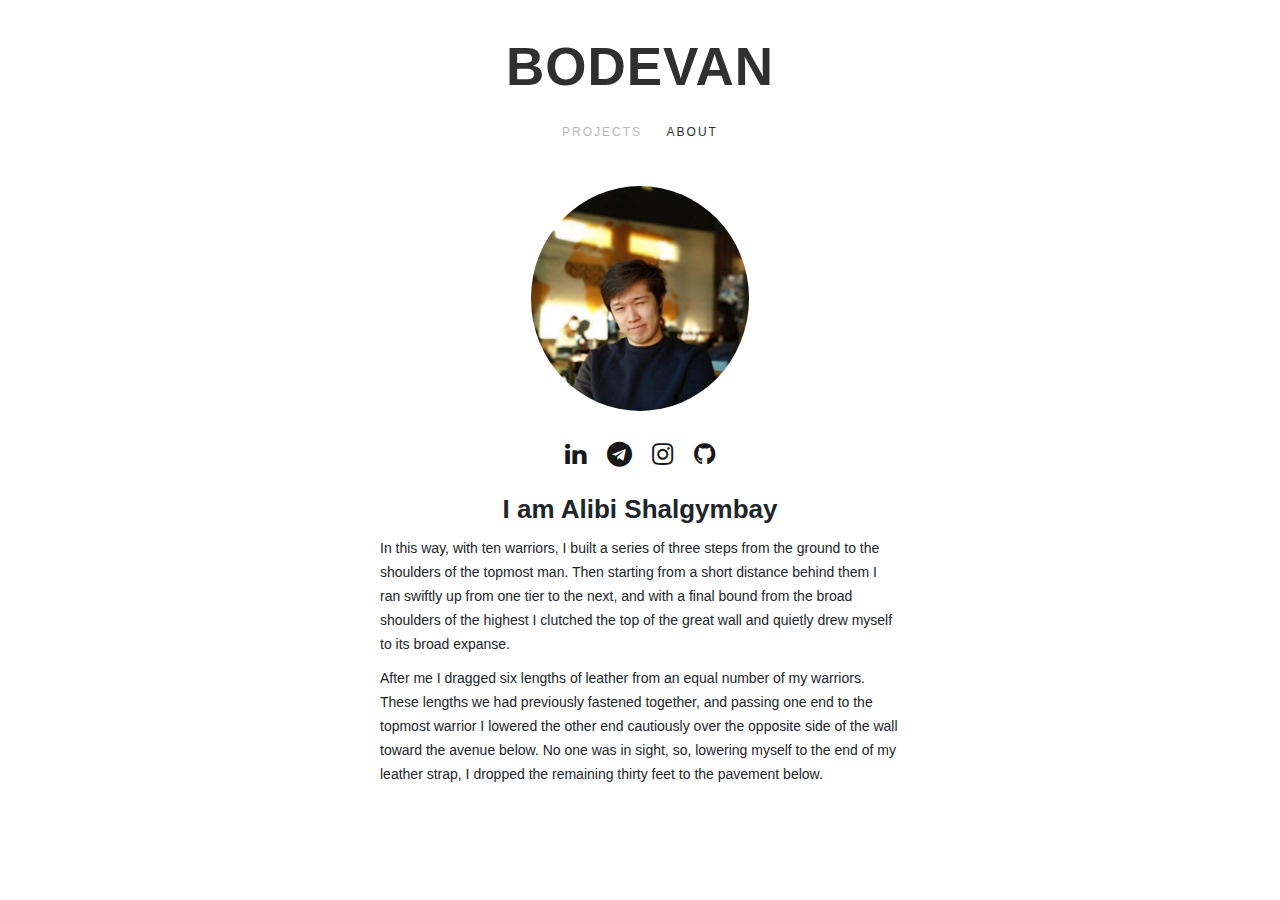
<file: about.html>
<!doctype html>
<html lang="en">
  <head>
    <!-- Required meta tags -->
    <meta charset="utf-8">
    <meta name="viewport" content="width=device-width, initial-scale=1, shrink-to-fit=no">

    <!-- Bootstrap CSS -->
    <link rel="stylesheet" href="https://stackpath.bootstrapcdn.com/bootstrap/4.4.1/css/bootstrap.min.css" integrity="sha384-Vkoo8x4CGsO3+Hhxv8T/Q5PaXtkKtu6ug5TOeNV6gBiFeWPGFN9MuhOf23Q9Ifjh" crossorigin="anonymous">
    <link rel="stylesheet" href="https://cdnjs.cloudflare.com/ajax/libs/font-awesome/4.7.0/css/font-awesome.min.css">
    <!-- <link href="//netdna.bootstrapcdn.com/font-awesome/3.2.1/css/font-awesome.css" rel="stylesheet"> -->
    <link rel="stylesheet" href="style.css">

    <title>BODEVAN | About me</title>
  </head>
  <body>
    <div class="header">
      <div class="container">
        <a href="index.html"><h1 class="home-link-text">BODEVAN</h1></a>
        <div class="nav-bar">
          <a href="index.html" class="nav-link">projects</a>
          <a href="about.html" class="nav-link curr">about</a>
        </div>
      </div>
    </div>

    <div class="main">
      <div class="container about-content">
          <img src="images/i.jpg" alt="" class="about-photo">
          <div class="socials text-center">
            <a href="https://www.linkedin.com/in/bodevone/" target="_blank" class="social">
                <span class="fa fa-linkedin"></span>
            </a>
            <a href="https://t.me/bodevone" target="_blank" class="social">
                <i class="fa fa-telegram"></i>
            </a>
            <a href="https://www.instagram.com/bodevonetwo/" target="_blank" class="social">
                <i class="fa fa-instagram"></i>
            </a>
            <a href="https://github.com/bodevone" target="_blank" class="social">
                <i class="fa fa-github"></i>
            </a>
          </div>
          <div class="about-text">
            <h2>I am Alibi Shalgymbay</h2>
            <p>In this way, with ten warriors, I built a series of three steps from the ground to the shoulders of the topmost man.  Then starting from a short distance behind them I ran swiftly up from one tier to the next, and with a final bound from the broad shoulders of the highest I clutched the top of the great wall and quietly drew myself to its broad expanse.  </p>
            <p>After me I dragged six lengths of leather from an equal number of my warriors.  These lengths we had previously fastened together, and passing one end to the topmost warrior I lowered the other end cautiously over the opposite side of the wall toward the avenue below.  No one was in sight, so, lowering myself to the end of my leather strap, I dropped the remaining thirty feet to the pavement below.</p>
        </div>
        
      </div>
    </div>

    <div class="footer">

    </div>

    <!-- Optional JavaScript -->
    <!-- jQuery first, then Popper.js, then Bootstrap JS -->
    <script src="https://code.jquery.com/jquery-3.4.1.slim.min.js" integrity="sha384-J6qa4849blE2+poT4WnyKhv5vZF5SrPo0iEjwBvKU7imGFAV0wwj1yYfoRSJoZ+n" crossorigin="anonymous"></script>
    <script src="https://cdn.jsdelivr.net/npm/popper.js@1.16.0/dist/umd/popper.min.js" integrity="sha384-Q6E9RHvbIyZFJoft+2mJbHaEWldlvI9IOYy5n3zV9zzTtmI3UksdQRVvoxMfooAo" crossorigin="anonymous"></script>
    <script src="https://stackpath.bootstrapcdn.com/bootstrap/4.4.1/js/bootstrap.min.js" integrity="sha384-wfSDF2E50Y2D1uUdj0O3uMBJnjuUD4Ih7YwaYd1iqfktj0Uod8GCExl3Og8ifwB6" crossorigin="anonymous"></script>
  </body>
</html>
</file>
<file: style.css>
/* @import url('https://fonts.googleapis.com/css?family=Quicksand:400,500,700'); */
/* @font-face { font-family: Trueno; src: url('truenolt.otf'); } */
html,
body {
    margin: 0;
    padding: 0;
    box-sizing: border-box;
    font-family: Montserrat, sans-serif;
    /* font-size: 60%; */
}
a {
    color: #303030;
}
a:hover { 
    color: #303030;
    text-decoration: none;
}
h1 {
    margin-top: 0px;
    font-weight: 700;
}
h2 {
    margin-top: 0px;
    margin-bottom: 10px;
    font-size: 26px;
    line-height: 33px;
    font-weight: 700;
    text-align: center;
}
p {
    margin-top: 0px;
    margin-bottom: 25px;
    font-size: 14px;
    line-height: 24px;
}

img {
    max-width: 100%;
    vertical-align: middle;
    display: inline-block;
}


.header {
    padding-top: 38px;
    padding-bottom: 38px;
    text-align: center;
}

.home-link-text {
    font-weight: bold;
    margin-bottom: 0px;
    font-size: 53px;
    line-height: 57px;
    letter-spacing: 1px;
}

.home-link-text:hover {
    color: #b9b9b9;
}

.nav-bar {
    margin-top: 21px;
}

.nav-link.curr {
    color: #303030
}

.nav-link {
    display: inline-block;
    margin-right: 10px;
    margin-left: 10px;
    padding: 7px 0px;
    -webkit-transition: color 200ms ease;
    transition: color 200ms ease;
    color: #b9b9b9;
    font-size: 12px;
    line-height: 18px;
    text-align: center;
    letter-spacing: 2px;
    text-decoration: none;
    text-transform: uppercase;
}

.nav-link:hover {
    color: #303030;
}

.photo {
    width: 100%;
    transition: opacity 200ms ease;
    font-size: 13px;
    line-height: 17px;
    text-align: center;
    letter-spacing: 1px;
    text-decoration: none;
    text-transform: uppercase;
}

.image {
    opacity: 1;
    display: block;
    width: 100%;
    height: auto;
    transition: .5s ease;
    backface-visibility: hidden;
}

.image:hover {
    opacity: 0.6;
}

.middle {
    transition: .5s ease;
    opacity: 0;
    position: absolute;
    top: 50%;
    left: 50%;
    transform: translate(-50%, -50%);
    -ms-transform: translate(-50%, -50%);
    text-align: center;
}

.photo:hover .middle {
    opacity: 1;
  }

.w-inline-block {
    max-width: 100%;
    display: inline-block;
}

.title {
    margin-top: 13px;
    margin-bottom: 33px;
    font-size: 12px;
    text-transform: uppercase;
}

.about-content {
    display: block;
    max-width: 550px;
    margin-right: auto;
    margin-bottom: 51px;
    margin-left: auto;
}

.about-photo {
    display: block;
    width: 42%;
    margin-right: auto;
    margin-bottom: 25px;
    margin-left: auto;
    border-radius: 50%;
}

.socials {
    margin-bottom: 20px;
}

.social {
    margin-right: 4px;
    margin-left: 4px;
    padding: 3px;
    opacity: 0.9;
    transition: opacity 200ms ease;
    font-size: 25px;
    color: black;
}

.social:hover {
    color: #b9b9b9;
}

.about-text p {
    margin-bottom: 10px;
}

.project-image {
    margin-bottom: 35px;
}

.project-title {
    font-weight: 400;
    text-align: center;
    text-transform: uppercase;
    margin-bottom: 25px;
}

@media (max-width: 479px) {
    .project-content {
        width: 90%;
    }
}

@media (max-width: 767px) {
    .project-content {
        width: 80%;
    }
}

@media (max-width: 991px) {
    .project-content {
        width: 75%;
    }
}

.project-content {
    display: block;
    width: 65%;
    margin-right: auto;
    margin-bottom: 52px;
    margin-left: auto;
    font-size: 14px;
    line-height: 22px;
}
</file>
